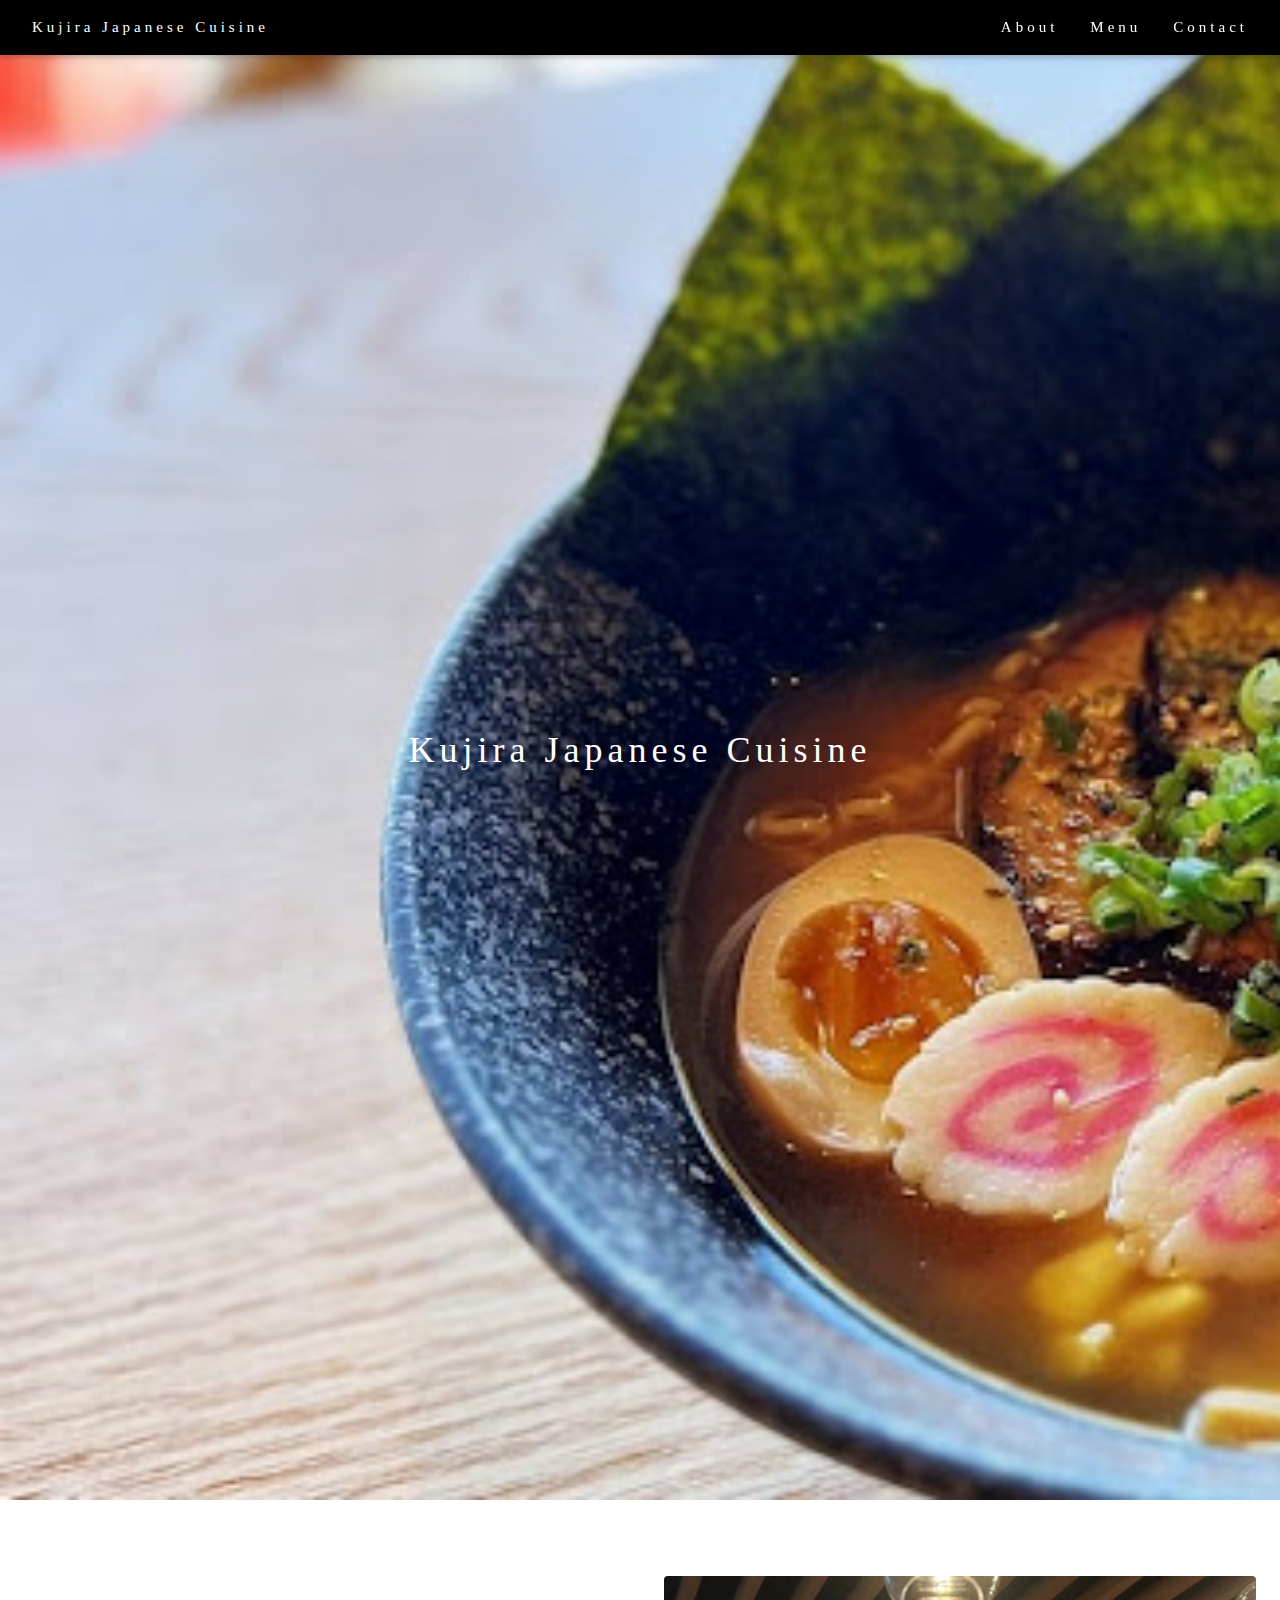
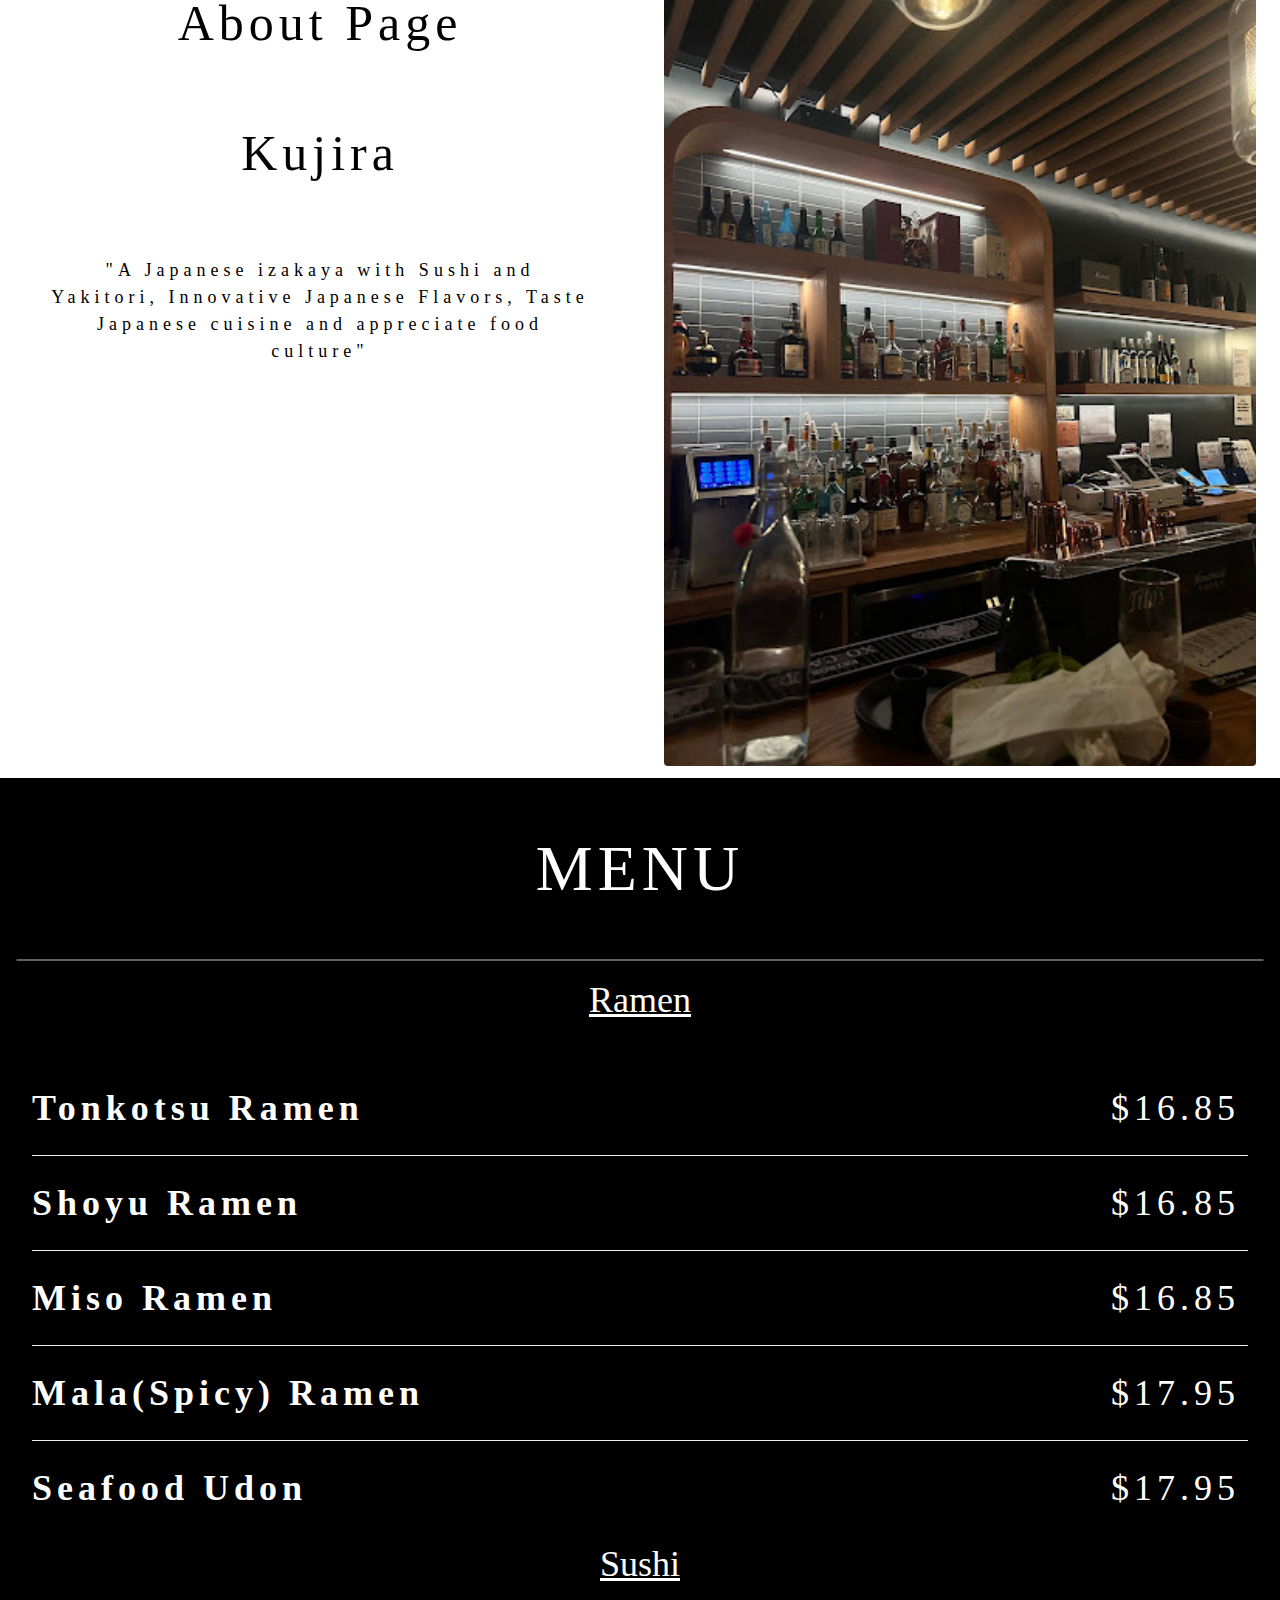
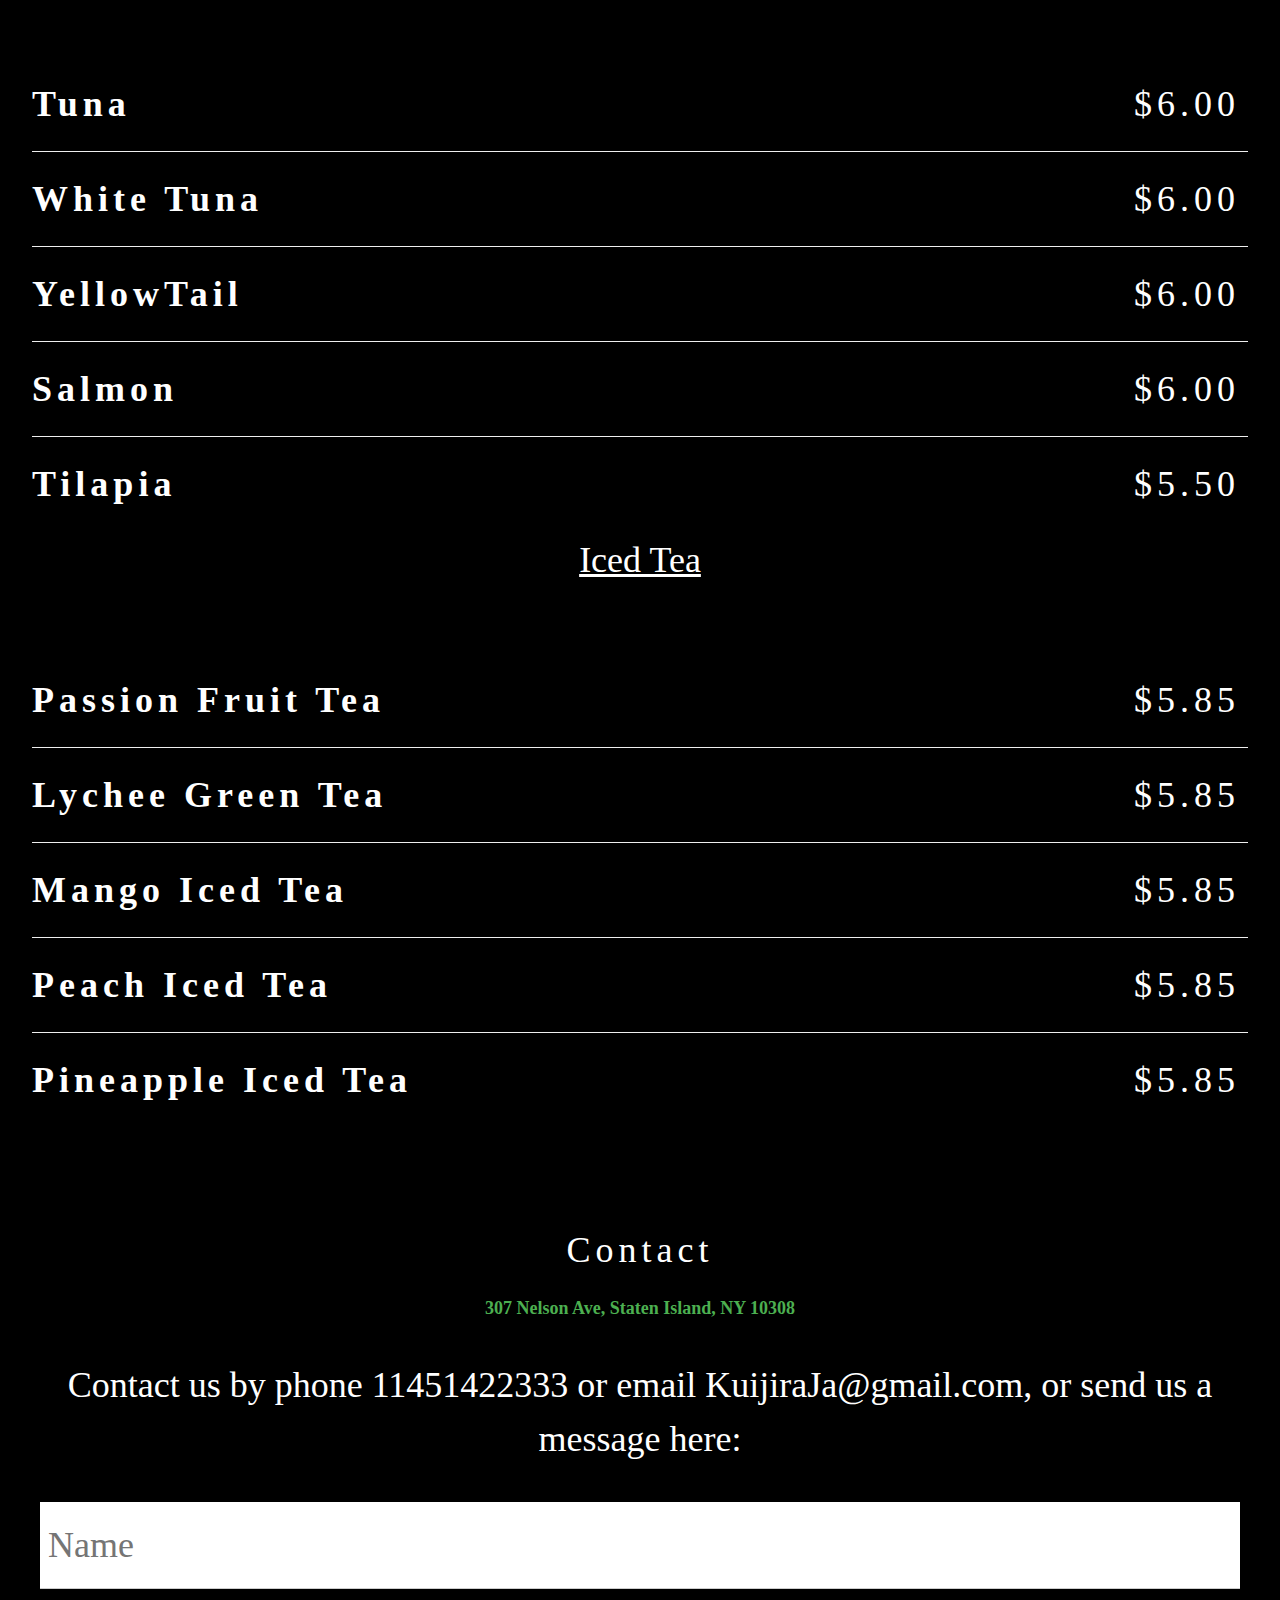
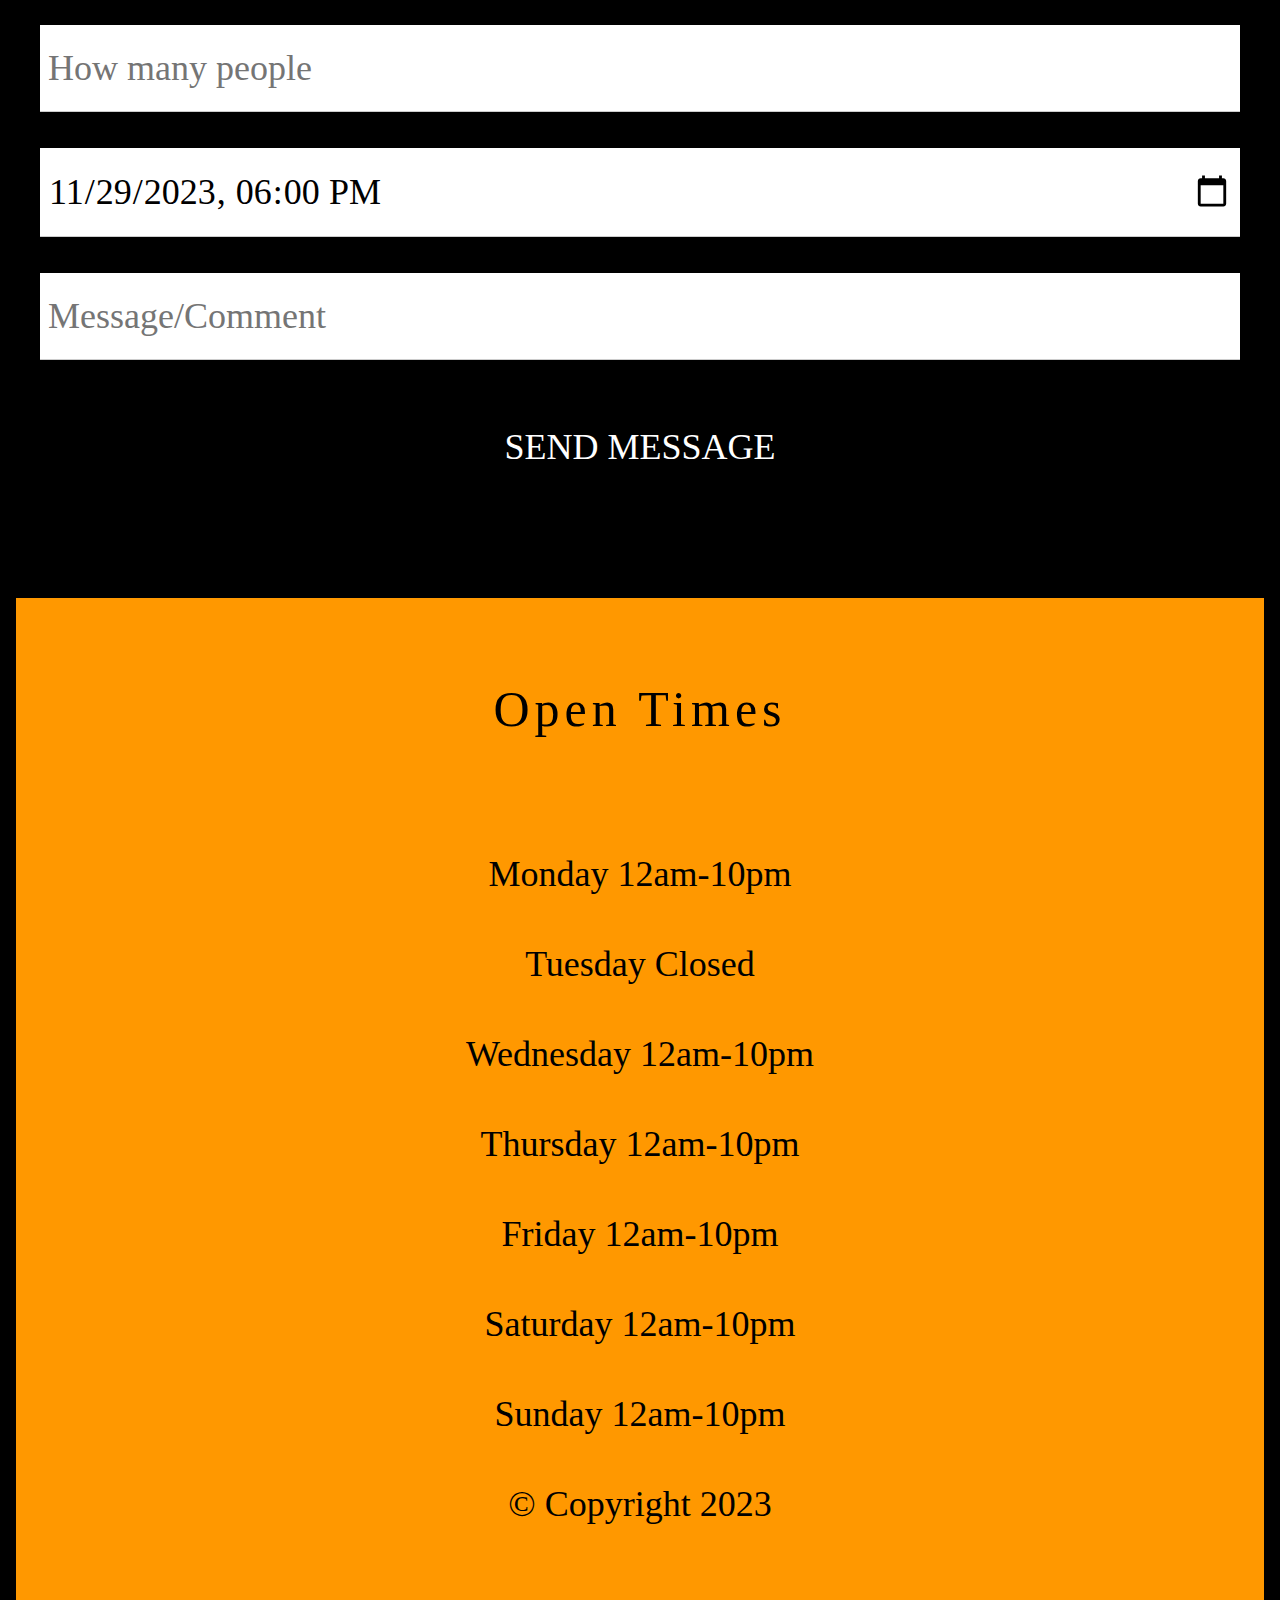
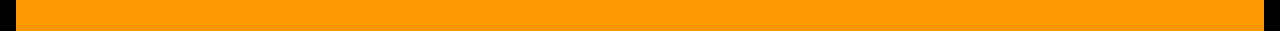
<file: Restaurant/index.html>
<!DOCTYPE html>
<html lang="en">
<meta charset="UTF-8">
<head>
    <title>Restaurant </title>
    <meta name="viewport" content="width=device-width, initial-scale=1">
    <link rel="stylesheet" href="https://www.w3schools.com/w3css/4/w3.css">
    <link rel="stylesheet" href="CSS/mystyles.css">
    <style>
        body {font-family:"Times New Roman", serif}
        h1,h2,h3,h4,h5,h6 {font-family:serif; letter-spacing:5px}
        </style>
</head>


<body>
    <div class="w3-top w3-bar w3-black w3-padding w3-card w3-wide">
        <a href="#home" class="w3-text-white w3-bar-item w3-button">Kujira Japanese Cuisine</a>

        <div class="w3-right">
            <a href="#about" class="w3-text-white w3-bar-item w3-button">About</a>
            <a href="#menu" class= "w3-text-white w3-bar-item w3-button">Menu</a>
            <a href="#contact" class="w3-text-white w3-bar-item w3-button">Contact</a>
                </div>
            </div>
    </div>
    
    <div id="home">

    <div class="w3-display-container">
    <div style="height:1500px; background-image:url('Assets/ramen.jpg');background-size: cover"
class="w3-display-container ">
    <div class="w3-display-middle w3-padding w3-text-white">
        <h1>Kujira Japanese Cuisine</h1>
    </div>
    </div>

    <div id ="about" class="w3-padding-top-64">
        <div class="w3-row">

            <div class="w3-right w3-col 16 m6 w3-padding-large">
            <img src="Assets/about.jpg" class="w3-round w3-image" alt="Table" style="width:100%">
            </div>
            
    <div class="w3-half w3-center w3-padding-large">
        <h1 style="font-size: 50px;" class="w3-center w3-padding-lagre ">About Page</h1><br>
        <h2 style="font-size: 50px;" class="w3-center w3-padding-large ">Kujira</h2><br>
        <h2 style="font-size: 50px;" class="w3-large w3-center w3-padding-large">
            "A Japanese izakaya with Sushi and Yakitori, Innovative Japanese Flavors, Taste Japanese cuisine and appreciate food culture"</h2>
    </div>
    </div>

    <div id="menu" class="w3-container w3-black w3-xxlarge W3-padding-top-64">
        <h1 class="w3-center w3-jumbo w3-padding-32">MENU</h1>
        <div class="w3-row w3-round w3-center w3-border w3-border-dark-grey"></div>
        <a href="#ramen"><div class=" w3-center w3-padding-large w3-hover-orange">Ramen</div></a>
        <div id="ramen" class="w3-container w3-black w3-padding-32">
            <h1><b>Tonkotsu Ramen</b> <span class="w3-right w3-tag  w3-round">$16.85</span></h1>
            <hr>
            <h1><b>Shoyu Ramen</b> <span class="w3-right w3-tag w3-round">$16.85</span></h1>
            <hr>
            <h1><b>Miso Ramen</b> <span class="w3-right w3-tag  w3-round">$16.85</span></h1>
            <hr>
            <h1><b>Mala(Spicy) Ramen</b> <span class="w3-right w3-tag  w3-round">$17.95</span></h1>
            <hr>
            <h1><b>Seafood Udon</b> <span class="w3-right w3-tag  w3-round">$17.95</span></h1>

        <a href="#sushi"><div class=" w3-center w3-padding-large w3-hover-white w3-text-white">Sushi</div></a>
        <div id="sushi" class="w3-container w3-black w3-padding-32"></div>
        <h1><b>Tuna</b> <span class="w3-right w3-tag  w3-round">$6.00</span></h1>
        <hr>
        <h1><b>White Tuna</b> <span class="w3-right w3-tag w3-round">$6.00</span></h1>
        <hr>
        <h1><b>YellowTail</b> <span class="w3-right w3-tag  w3-round">$6.00</span></h1>
        <hr>
        <h1><b>Salmon</b> <span class="w3-right w3-tag  w3-round">$6.00</span></h1>
        <hr>
        <h1><b>Tilapia</b> <span class="w3-right w3-tag  w3-round">$5.50</span></h1>

        <a href="#iced tea"><div class=" w3-center w3-padding-large w3-hover-green">Iced Tea</div></a>
        <div id="iced tea" class="w3-container w3-black w3-padding-32"></div>
        <h1><b>Passion Fruit Tea</b> <span class="w3-right w3-tag  w3-round">$5.85</span></h1>
        <hr>
        <h1><b>Lychee Green Tea</b> <span class="w3-right w3-tag w3-round">$5.85</span></h1>
        <hr>
        <h1><b>Mango Iced Tea</b> <span class="w3-right w3-tag  w3-round">$5.85</span></h1>
        <hr>
        <h1><b>Peach Iced Tea</b> <span class="w3-right w3-tag  w3-round">$5.85</span></h1>
        <hr>
        <h1><b>Pineapple Iced Tea</b> <span class="w3-right w3-tag  w3-round">$5.85</span></h1>
</div>
<div id="contact" class="w3-container w3-center w3-padding-large w3-padding-64">
    <h1>Contact</h1>
    
    <p class="w3-text-green w3-large">
    <b>307 Nelson Ave, Staten Island, NY 10308</b></p>
    <p>Contact us by phone 11451422333 or email KuijiraJa@gmail.com, or send us a message here:</p>
    
    <form action="/action_page.php" target="_blank">
    <p><input class="w3-input w3-padding-16" type="text" placeholder="Name" required name="Name"></p>
    <p><input class="w3-input w3-padding-16" type="number" placeholder="How many people" required name="People"></p>
    <p><input class="w3-input w3-padding-16" type="datetime-local" placeholder="Date and time" required name="date" value="2023-11-29T18:00"></p>
    <p><input class="w3-input w3-padding-16" type="text" placeholder="Message/Comment" required name="Message"></p>
    <p><button class="w3-button w3-section" type="submit">SEND MESSAGE</button></p>
    </form>
    </div>

    <footer>
        <div class="w3-container w3-bar w3-orange w3-center w3-padding-large  w3-padding-64">
            <h1 style="font-size: 50px;" class="w3-center w3-padding-lagre ">Open Times</h1><br>
        <p>
            Monday    12am-10pm
        </p>
            Tuesday   Closed
        </p>
            Wednesday 12am-10pm
        </p>
            Thursday  12am-10pm
        </p>
            Friday    12am-10pm
        </p>
            Saturday  12am-10pm
        </p>
            Sunday    12am-10pm
        </p>
        <p>&copy; Copyright 2023</p>
    </footer>
    </div>




</body>
</html>
</file>
<file: Restaurant/CSS/mystyles.css>
.header {
  background-color: rgb(10, 10, 10);
  padding: 1px;
  text-align: center;
}

.body{ 
  background-repeat:no-repeat;
  background-color: #000000;

}
.topnav {
  overflow: hidden;
}

.topnav a {
  float: right;
  display: block;
  color: #000000;
  text-align: center;
  padding: 20px 20px;
  text-decoration: none;
}

.topnav a:hover {
  background-color: rgb(245,135,25);
  color: black;
}
</file>
